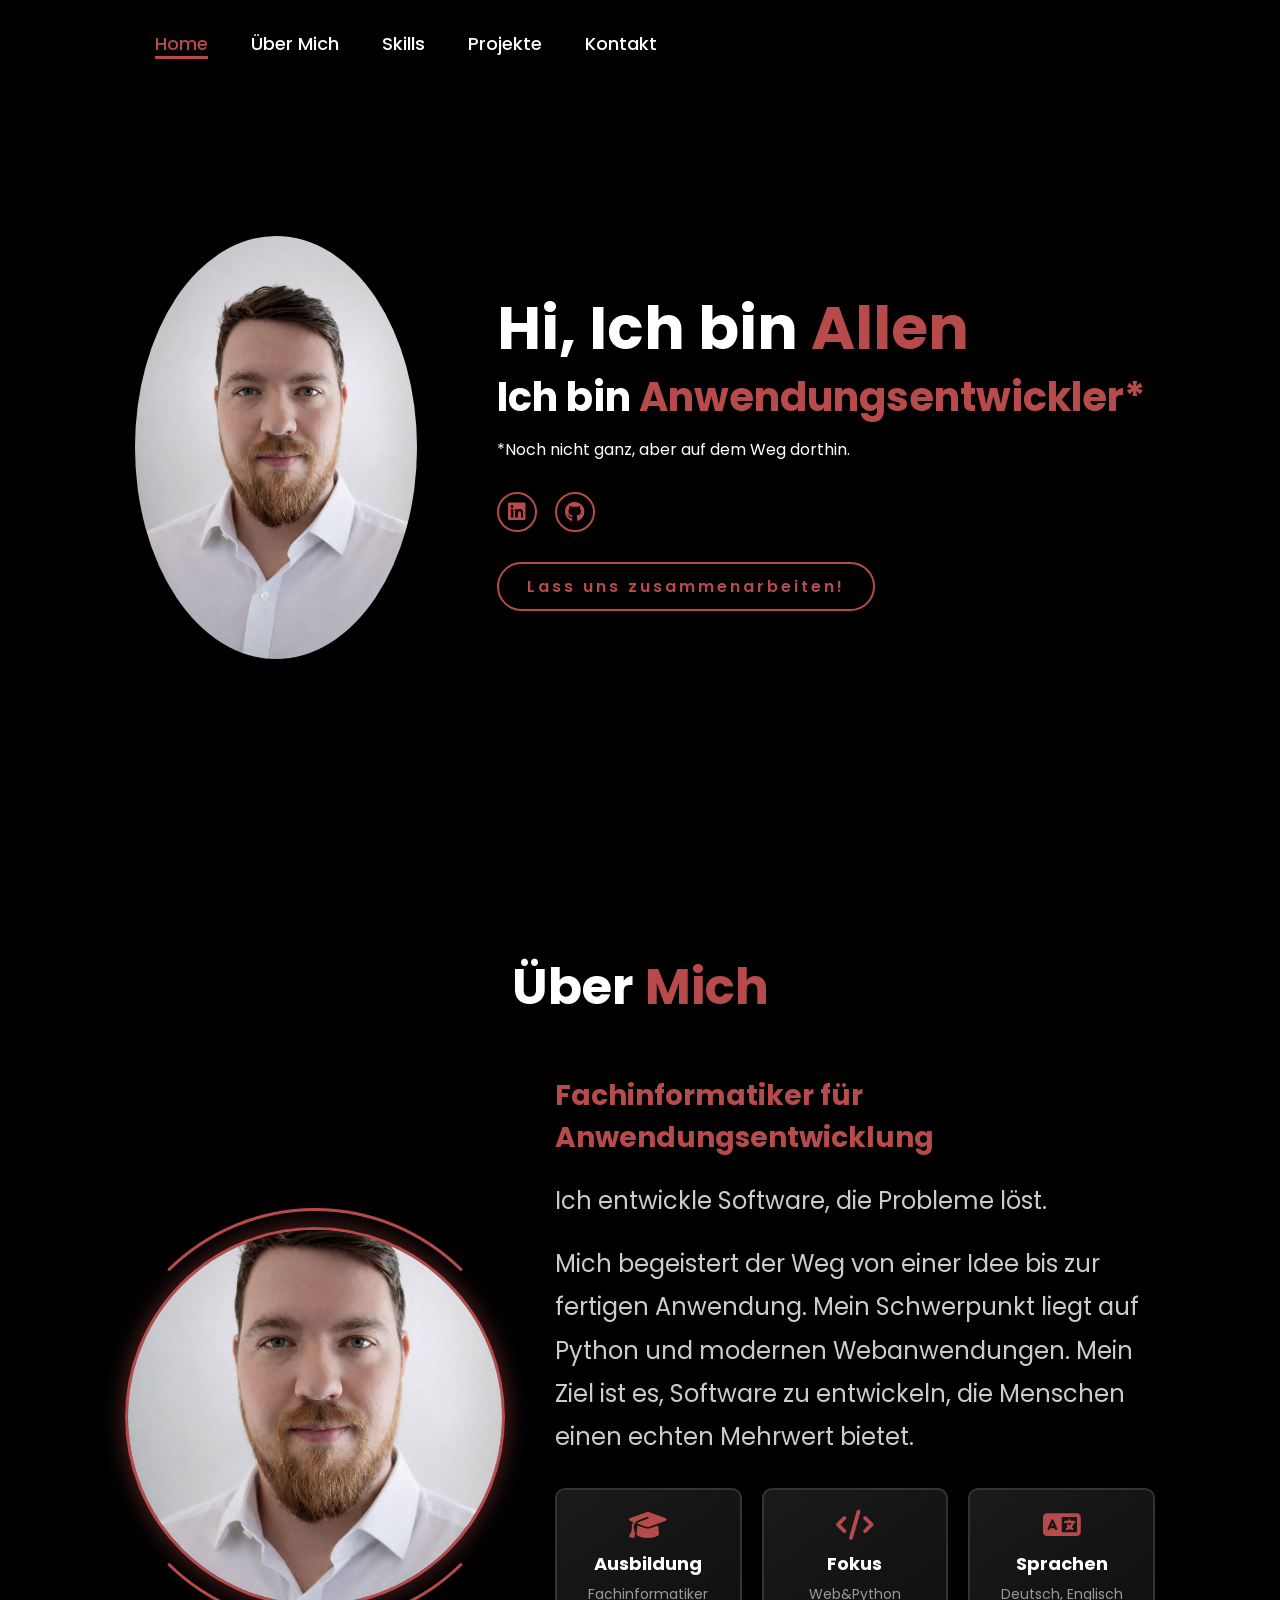
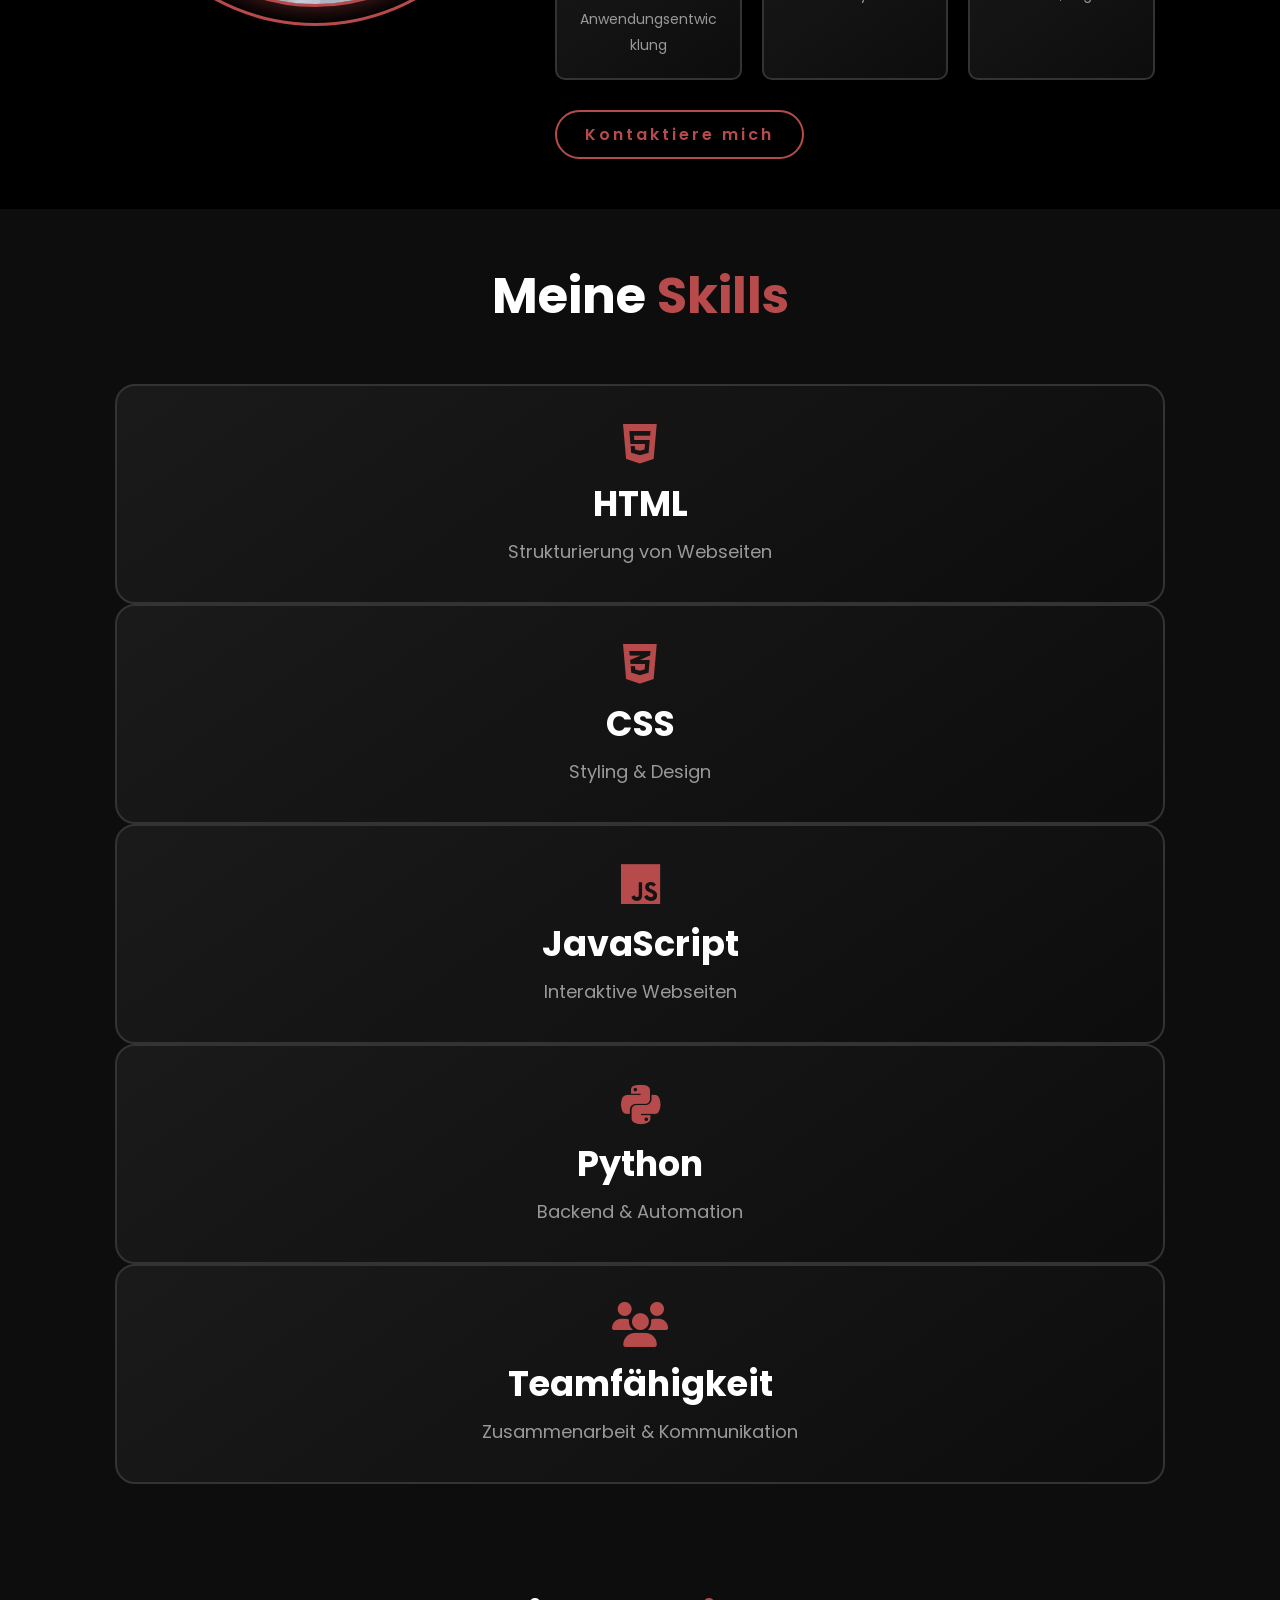
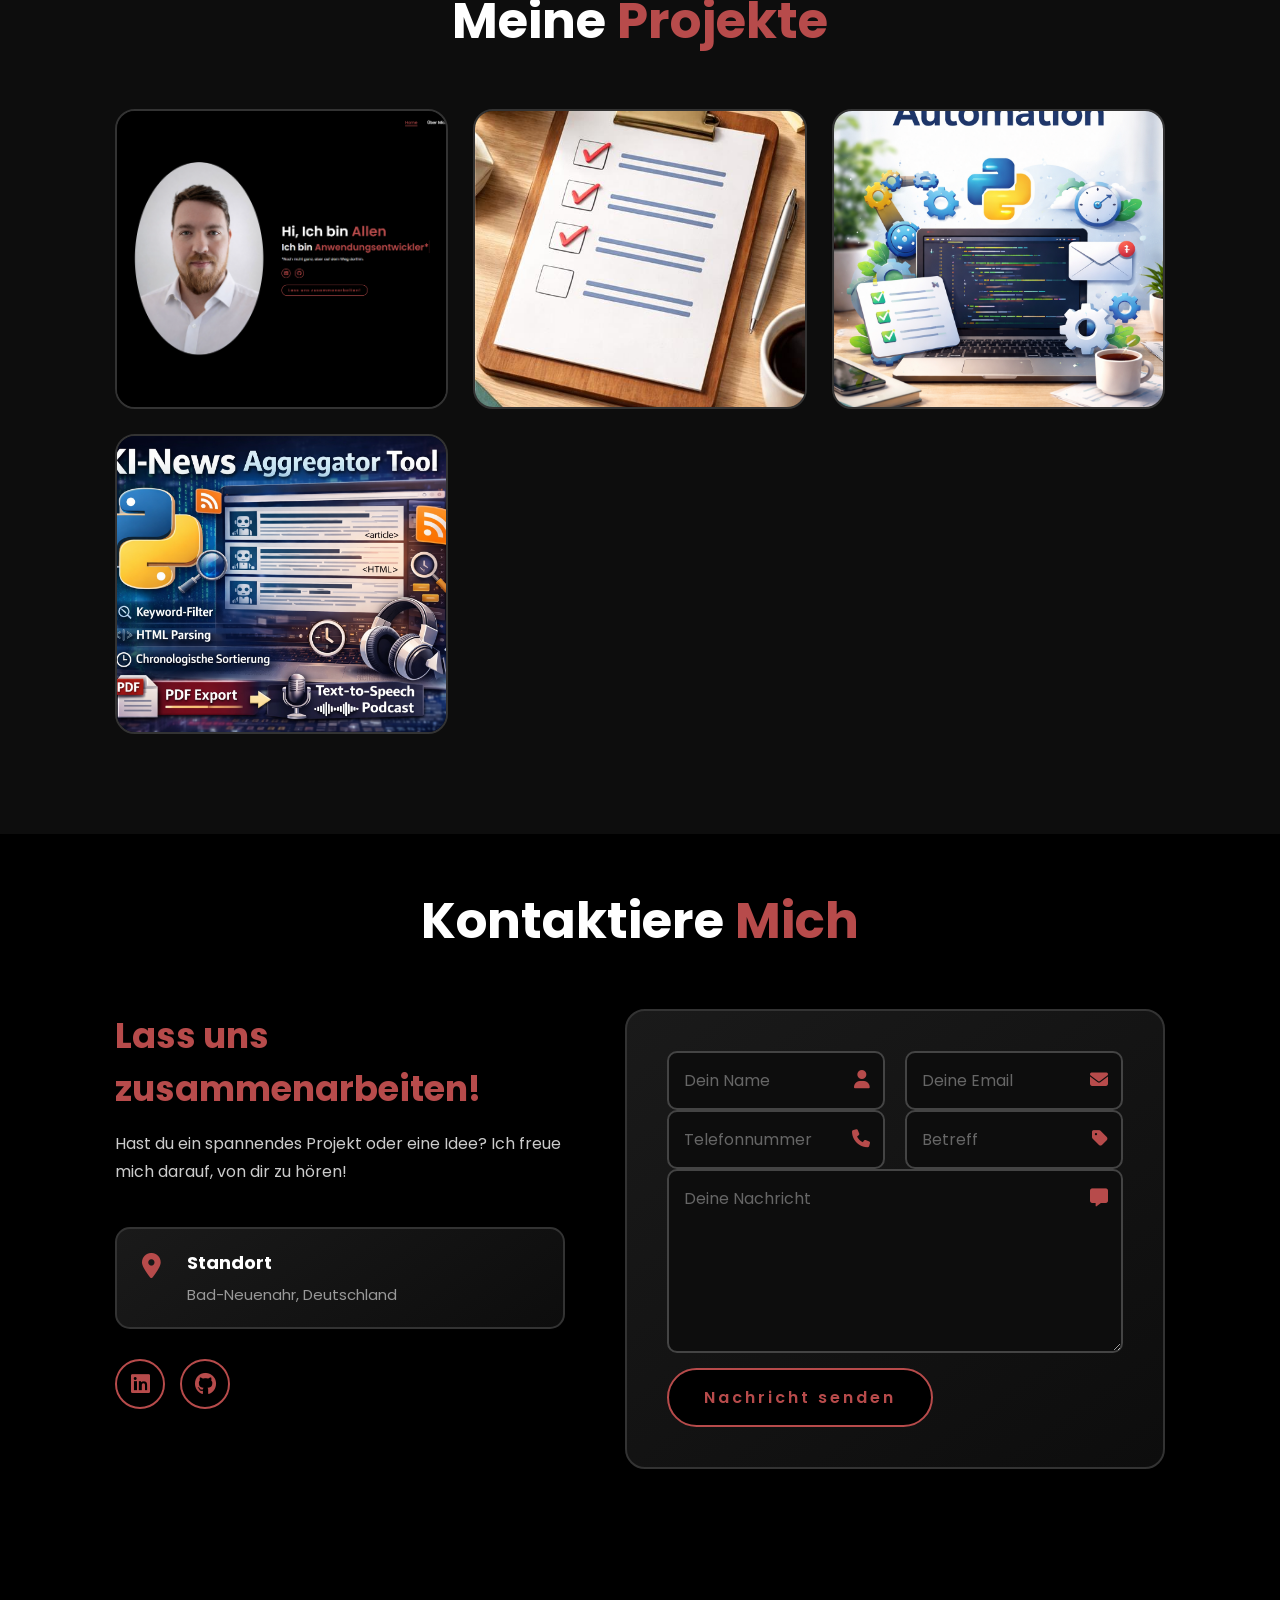
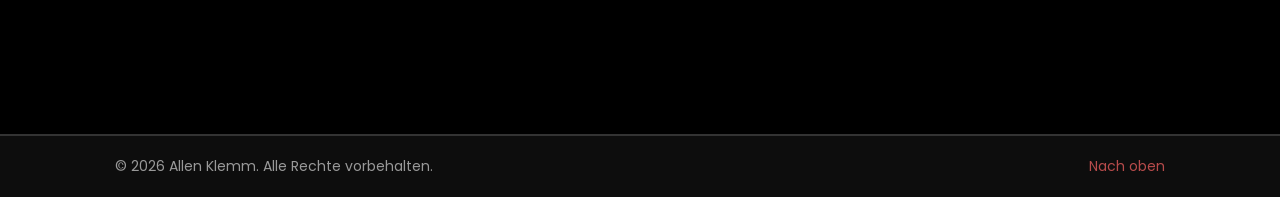
<file: index.html>
<!DOCTYPE html>
<html lang="de">
    
<head>
    <meta charset="UTF-8">
    <!-- Cookiebot -->
    <script id="Cookiebot" src="https://consent.cookiebot.com/uc.js" data-cbid="4f37562c-a52e-4c9e-8293-e21e7a0b76b9" data-blockingmode="auto" type="text/javascript"></script>
        <!-- Google tag (gtag.js) -->
    <script async src="https://www.googletagmanager.com/gtag/js?id=G-0ZQT8N6VKH"></script>
    <script>
    window.dataLayer = window.dataLayer || [];
    function gtag(){dataLayer.push(arguments);}
    gtag('js', new Date());

    gtag('config', 'G-0ZQT8N6VKH');
</script>
    <meta name="viewport" content="width=device-width, initial-scale=1.0">
    <link rel="stylesheet" href="https://cdnjs.cloudflare.com/ajax/libs/font-awesome/6.5.2/css/all.min.css">
    <link rel="stylesheet" href="style.css">
    <title>Portfolio Website</title>
</head>
<body>
    <header>
         <!-- <a href="#" class="logo">Allen</a> -->

        <nav>
            <a href="#home" class="active">Home</a>
            <a href="#about" >Über Mich</a>
            <a href="#skills" >Skills</a>
            <a href="#projekte" >Projekte</a>
            <a href="#kontakt" >Kontakt</a>
        </nav>
    </header>
    <section class="home" id="home">
        <div class="home-img">
            <img src="Resources/hero.jpg" alt="">
        </div>
        <div class="home-content">
            <h1>Hi, Ich bin <span>Allen</span></h1>
            <h3 class="typing-text">Ich bin <span></span></h3>
            <p>*Noch nicht ganz, aber auf dem Weg dorthin.</p>
            <div class="social-icons">
                <a href="https://www.linkedin.com/in/allen-klemm-3b681b373/" target="_blank"><i class="fa-brands fa-linkedin"></i></a>
                <a href="https://github.com/Voidelele" target="_blank"><i class="fa-brands fa-github"></i></a>
                <!-- <a href="#"><i class="fa-brands fa-x-twitter"></i></a>
                <a href="#"><i class="fa-brands fa-instagram"></i></a> -->
            </div>
            <a href="#kontakt" class="btn">Lass uns zusammenarbeiten!</a>
        </div>
    </section>

    <!-- ==================== Über Mich Section ==================== -->
    <section class="about" id="about">
        <h2 class="heading">Über <span>Mich</span></h2>
        
        <div class="about-container">
            <div class="about-img">
                <img src="Resources/hero.jpg" alt="Über mich">
                <span class="circle-spin"></span>
            </div>
            
            <div class="about-content">
                <h3>Fachinformatiker für Anwendungsentwicklung</h3>
                <p>
                    Ich entwickle Software, die Probleme löst.
                </p>
                <p>
                    Mich begeistert der Weg von einer Idee bis zur fertigen Anwendung.
                    Mein Schwerpunkt liegt auf Python und modernen Webanwendungen.
                    Mein Ziel ist es, Software zu entwickeln, die Menschen einen echten Mehrwert bietet.
                </p>
                
                <div class="about-info">
                    <div class="info-box">
                        <i class="fa-solid fa-graduation-cap"></i>
                        <h4>Ausbildung</h4>
                        <p>Fachinformatiker Anwendungsentwicklung</p>
                    </div>
                    <div class="info-box">
                        <i class="fa-solid fa-code"></i>
                        <h4>Fokus</h4>
                        <p>Web&Python</p>
                    </div>
                    <div class="info-box">
                        <i class="fa-solid fa-language"></i>
                        <h4>Sprachen</h4>
                        <p>Deutsch, Englisch</p>
                    </div>
                </div>
                
                <a href="#kontakt" class="btn">Kontaktiere mich</a>
            </div>
        </div>
    </section>

        <!-- Skills Section -->
    <section class="skills" id="skills">
        <h2 class="heading">Meine <span>Skills</span></h2>
        <div class="skill-card" data-percentage="60">
            <div class="card-inner">
                <div class="card-front">
                    <i class="fa-brands fa-html5"></i>
                    <h3>HTML</h3>
                    <p>Strukturierung von Webseiten</p>
                </div>
                <div class="card-back">
                    <div class="percentage-circle" style="--percentage: 60">
                        <svg width="120" height="120">
                            <circle class="circle-bg" cx="50" cy="50" r="45"></circle>
                            <circle class="circle-progress" cx="50" cy="50" r="45"></circle>
                        </svg>
                        <div class="percentage-text">60%</div>
                    </div>
                    <h3>HTML</h3>
                </div>
            </div>
        </div>
            <div class="skill-card" data-percentage="60">
                <div class="card-inner">
                    <div class="card-front">
                        <i class="fa-brands fa-css3-alt"></i>
                        <h3>CSS</h3>
                        <p>Styling & Design</p>
                    </div>
                    <div class="card-back">
                        <div class="percentage-circle" style="--percentage: 60">
                            <svg width="120" height="120">
                                <circle class="circle-bg" cx="50" cy="50" r="45"></circle>
                                <circle class="circle-progress" cx="50" cy="50" r="45"></circle>
                            </svg>
                            <div class="percentage-text">60%</div>
                        </div>
                        <h3>CSS</h3>
                    </div>
                </div>
            </div>
        <div class="skill-card" data-percentage="30">
            <div class="card-inner">
                <div class="card-front">
                    <i class="fa-brands fa-js"></i>
                    <h3>JavaScript</h3>
                    <p>Interaktive Webseiten</p>
                </div>
                <div class="card-back">
                    <div class="percentage-circle" style="--percentage:30">
                        <svg width="120" height="120">
                            <circle class="circle-bg" cx="50" cy="50" r="45"></circle>
                            <circle class="circle-progress" cx="50" cy="50" r="45"></circle>
                        </svg>
                        <div class="percentage-text">30%</div>
                    </div>
                    <h3>JavaScript</h3>
                </div>
            </div>
        </div>
        <div class="skill-card" data-percentage="75">
            <div class="card-inner">
                <div class="card-front">
                    <i class="fa-brands fa-python"></i>
                    <h3>Python</h3>
                    <p>Backend & Automation</p>
                </div>
                <div class="card-back">
                    <div class="percentage-circle" style="--percentage: 75">
                        <svg width="120" height="120">
                            <circle class="circle-bg" cx="50" cy="50" r="45"></circle>
                            <circle class="circle-progress" cx="50" cy="50" r="45"></circle>
                        </svg>
                        <div class="percentage-text">75%</div>
                    </div>
                    <h3>Python</h3>
                </div>
            </div>
        </div>
        <div class="skill-card" data-percentage="90">
            <div class="card-inner">
                <div class="card-front">
                    <i class="fa-solid fa-users"></i>
                    <h3>Teamfähigkeit</h3>
                    <p>Zusammenarbeit & Kommunikation</p>
                </div>
                <div class="card-back">
                    <div class="percentage-circle" style="--percentage: 90">
                        <svg width="120" height="120">
                            <circle class="circle-bg" cx="50" cy="50" r="45"></circle>
                            <circle class="circle-progress" cx="50" cy="50" r="45"></circle>
                        </svg>
                        <div class="percentage-text">90%</div>
                    </div>
                    <h3>Teamfähigkeit</h3>
                </div>
                
            </div>
        </div>
    </section>
    <!-- ==================== Projekte Section ==================== -->
    <section class="projekte" id="projekte">
        <h2 class="heading">Meine <span>Projekte</span></h2>
        
        <div class="projekte-container">
            <!-- Projekt 1 -->
            <div class="projekt-box">
                <img src="Resources/portfolio.png" alt="Projekt 1">
                <div class="projekt-layer">
                    <h4>Portfolio Website</h4>
                    <p>Eine moderne Portfolio-Website mit responsivem Design, entwickelt mit HTML, CSS und JavaScript.</p>
                    <div class="projekt-links">
                        <a href="https://voidelele.github.io/Portfolio/"><i class="fa-solid fa-link"></i></a>
                        <a href="https://github.com/Voidelele/Portfolio"><i class="fa-brands fa-github"></i></a>
                    </div>
                </div>
            </div>
            
            <!-- Projekt 2 -->
            <div class="projekt-box">
                <img src="Resources/todo.png" alt="Projekt 2">
                <div class="projekt-layer">
                    <h4>To-Do App</h4>
                    <p>Eine interaktive To-Do Liste mit lokaler Speicherung, erstellt mit JavaScript und modernem CSS.</p>
                    <div class="projekt-links">
                        <!-- <a href="#"><i class="fa-solid fa-link"></i></a> -->
                        <a href="#"><i class="fa-brands fa-github"></i></a>
                    </div>
                </div>
            </div>
            
            <!-- Projekt 3 -->
            <div class="projekt-box">
                <img src="Resources/python_automation_app.png" alt="Projekt 3">
                <div class="projekt-layer">
                    <h4>Python Automation</h4>
                    <p>Automatisierungs-Scripts für wiederkehrende Aufgaben, entwickelt mit Python.</p>
                    <div class="projekt-links">
                        <!-- <a href="#"><i class="fa-solid fa-link"></i></a> -->
                        <a href="#"><i class="fa-brands fa-github"></i></a>
                    </div>
                </div>
            </div>
            
                <!-- Projekt 4  -->
                <div class="projekt-box">
                <img src="Resources/AI_news_aggregator.png" alt="Projekt 4">
                <div class="projekt-layer">
                    <h3>AI News Scraper</h3>
                    <p>Automatisiertes Python-Tool zur täglichen Aggregation und Filterung von KI-News aus 7 RSS-Quellen. Keyword-basierte Filterung, HTML-Parsing und chronologische Sortierung. Geplante Erweiterung um PDF-Export und Text-to-Speech für Podcast-Format.</p>
                    <div class="projekt-links">
                        <!-- <a href="#"><i class="fa-solid fa-link"></i></a> -->
                        <a href="https://github.com/Voidelele/ai-news-aggregator"><i class="fa-brands fa-github"></i></a>
                    </div>
                </div>
            </div>
            
            <!-- Projekt 5 -->
            <!-- <div class="projekt-box">
                <img src="codecode.webp" alt="Projekt 5">
                <div class="projekt-layer">
                    <h4>Restaurant Website</h4>
                    <p>Eine elegante Restaurant-Website mit Menü, Reservierungssystem und Galerie.</p>
                    <div class="projekt-links">
                        <a href="#"><i class="fa-solid fa-link"></i></a>
                        <a href="#"><i class="fa-brands fa-github"></i></a>
                    </div>
                </div> -->
            </div>
            
            <!-- Projekt 6 -->
            <!-- <div class="projekt-box">
                <img src="codecode.webp" alt="Projekt 6">
                <div class="projekt-layer">
                    <h4>Quiz Game</h4>
                    <p>Ein interaktives Quiz-Spiel mit verschiedenen Kategorien und Score-Tracking.</p>
                    <div class="projekt-links">
                        <a href="#"><i class="fa-solid fa-link"></i></a>
                        <a href="#"><i class="fa-brands fa-github"></i></a>
                    </div>
                </div>
            </div> -->
        </div>
    </section>
    <!-- ==================== Kontakt Section ==================== -->
    <section class="kontakt" id="kontakt">
        <h2 class="heading">Kontaktiere <span>Mich</span></h2>
        
        <div class="kontakt-container">
            <div class="kontakt-info">
                <h3>Lass uns zusammenarbeiten!</h3>
                <p>Hast du ein spannendes Projekt oder eine Idee? Ich freue mich darauf, von dir zu hören!</p>
                
                <div class="info-items">
                     <!-- <div class="info-item">
                        <i class="fa-solid fa-envelope"></i>
                        <div>
                            <h4>Email</h4>
                            <p>deine.email@example.com</p>
                        </div> 
                    </div> -->
                    
                    <!-- <div class="info-item">
                        <i class="fa-solid fa-phone"></i>
                        <div>
                            <h4>Telefon</h4>
                            <p>+49 123 456789</p>
                        </div>
                    </div> -->
                    
                    <div class="info-item">
                        <i class="fa-solid fa-location-dot"></i>
                        <div>
                            <h4>Standort</h4>
                            <p>Bad-Neuenahr, Deutschland</p>
                        </div>
                    </div>
                </div>
                
                <div class="kontakt-social">
                    <a href="https://www.linkedin.com/in/allen-klemm-3b681b373/" target="_blank"><i class="fa-brands fa-linkedin"></i></a>
                    <a href="https://github.com/Voidelele" target="_blank"><i class="fa-brands fa-github"></i></a>
                    <!-- <a href="#"><i class="fa-brands fa-x-twitter"></i></a>
                    <a href="#"><i class="fa-brands fa-instagram"></i></a> -->
                </div>
            </div>

            <div class="kontakt-form">
                <form action="https://formspree.io/f/mdaggqqa" method="POST" autocomplete="on"></form>
                    <div class="input-group">
                        <div class="input-box">
                            <input type="text" name="name" autocomplete="name" placeholder="Dein Name" required>
                            <i class="fa-solid fa-user"></i>
                        </div>
                        
                        <div class="input-box">
                            <input type="email" name="email" autocomplete="email" placeholder="Deine Email" required>
                            <i class="fa-solid fa-envelope"></i>
                        </div>
                    </div>
                    
                    <div class="input-group">
                        <div class="input-box">
                            <input type="tel" name="phone" autocomplete="tel" placeholder="Telefonnummer">
                            <i class="fa-solid fa-phone"></i>
                        </div>
                        
                        <div class="input-box">
                            <input type="text" name="subject" autocomplete="off" placeholder="Betreff">
                            <i class="fa-solid fa-tag"></i>
                        </div>
                    </div>
                    
                    <div class="input-box textarea-box">
                        <textarea name="message" placeholder="Deine Nachricht" rows="6" required></textarea>
                        <i class="fa-solid fa-message"></i>
                    </div>
                    
                    <button type="submit" class="btn">Nachricht senden</button>
                </form>
            </div>  
        </div>
    </section>
    
    <!-- ==================== Footer ==================== -->
    <footer class="footer">
        <div class="footer-content">
            <p>&copy; 2026 Allen Klemm. Alle Rechte vorbehalten.</p>
            <div class="footer-links">
                <a href="#home">Nach oben</a>
            </div>
        </div>
    </footer>
<script>
        // Prevent default link behavior
        document.querySelectorAll('nav a').forEach(link => {
            link.addEventListener('click', function(e) {
                e.preventDefault();
                const targetId = this.getAttribute('href');
                const targetSection = document.querySelector(targetId);
                
                if (targetSection) {
                    targetSection.scrollIntoView({ behavior: 'smooth' });
                }
            });
        });
        
        // Für Touch-Geräte: Toggle beim Antippen
        document.querySelectorAll('.skill-card').forEach(card => {
            card.addEventListener('click', function() {
                if (window.innerWidth <= 768) {
                    this.classList.toggle('flipped');
                }
            });
        });
        
        // Active Navigation beim Scrollen
        const sections = document.querySelectorAll('section');
        const navLinks = document.querySelectorAll('nav a');
        
        window.addEventListener('scroll', () => {
            let current = '';
            
            sections.forEach(section => {
                const sectionTop = section.offsetTop;
                const sectionHeight = section.clientHeight;
                
                if (scrollY >= (sectionTop - 200)) {
                    current = section.getAttribute('id');
                }
            });
            
            navLinks.forEach(link => {
                link.classList.remove('active');
                if (link.getAttribute('href').includes(current)) {
                    link.classList.add('active');
                }
            });
        });
    </script>
</body>
</html>
</body>
</html>
</file>
<file: style.css>
@import url('https://fonts.googleapis.com/css2?family=Poppins:wght@100;200;300;400;500;600&display=swap');

*{
    margin: 0;
    padding: 0;
    box-sizing: border-box;
    text-decoration: none;
    border: none;
    outline: none;
    font-family: 'Poppins', sans-serif;
}

html{
    font-size: 62.5%;
    scroll-behavior: smooth;
}

body{
    width: 100%;
    height: 100vh;
    overflow-x: hidden;
    background-color: black;
    color: white;
}

header{
    margin-top: 20px;
    position: fixed;
    top: 0;
    left: 0;
    width: 100%;
    padding: 1rem 9%;
    background-color: transparent;
    filter: drop-shadow(10px);
    display: flex;
    justify-content: space-between;
    align-items: center;
    z-index: 100;
}

.logo{
    font-size: 3rem;
    color: #b74b4b;
    font-weight: 800;
    cursor: pointer;
    transition: 0.5s ease;
}

.logo:hover{
    transform: scale(1.1);
}

nav a{
    font-size: 1.8rem;
    color: white;
    margin-left: 4rem;
    font-weight: 500;
    transition: 0.3s ease;
    border-bottom: 3px solid transparent;
}

nav a:hover,
nav a.active{
    color: #b74b4b;
    border-bottom: 3px solid #b74b4b;
}

@media(max-width:995px){
    nav{
        position: absolute;
        display: none;
        top: 0;
        right: 0;
        width: 40%;
        border-left: 3px solid #b74b4b;
        border-bottom: 3px solid #b74b4b;
        border-bottom-left-radius: 2rem;
        padding: 1rem solid;
        background-color: #161616;
        border-top: 0.1rem solid rgba(0,0,0,0.1);
    }

    nav.active{
        display: block;
    }

    nav a{
        display: block;
        font-size: 2rem;
        margin: 3rem 0;
    }

    nav a:hover,
    nav a.active{
        padding: 1rem;
        border-radius: 0.5rem;
        border-bottom: 0.5rem solid #b74b4b;
    }
}

section{
    min-height: 100vh;
    padding: 5rem 9% 5rem;
}

.home{
    display: flex;
    justify-content: center;
    align-items: center;
    gap: 8rem;
    background-color: black;
}

.home .home-content h1{
    font-size: 6rem;
    font-weight: 700;
    line-height: 1.3;
}

span{
    color: #b74b4b;
}

.home-content h3{
    font-size: 4rem;
    margin-bottom: 1rem;
    font-weight: 700;
}

.home-content p{
    font-size: 1.6rem;
}

.home-img{
    border-radius: 50%;
}

.home-img img{
    position: relative;
    width: 22vw;
    border-radius: 50%;
    box-shadow: 0 0 25px solid #b74b4b;
    cursor: pointer;
    transition: 0.2s linear;
}

.home-img img:hover{
    font-size: 1.8rem;
    font-weight: 500;
}

.social-icons a{
    display: inline-flex;
    justify-content: center;
    align-items: center;
    width: 4rem;
    height: 4rem;
    background-color: transparent;
    border: 0.2rem solid #b74b4b;
    font-size: 2rem;
    border-radius: 50%;
    margin: 3rem 1.5rem 3rem 0;
    transition: 0.3s ease;
    color: #b74b4b;
}

.social-icons a:hover{
    color: black;
    transform: scale(1.3) translateY(-5px);
    background-color: #b74b4b;
    box-shadow: 0  0 25px #b74b4b;
}

.btn{
    display: inline-block;
    padding: 1rem 2.8rem;
    background-color: black;
    border-radius: 4rem;
    font-size: 1.6rem;
    color: #b74b4b;
    letter-spacing: 0.3rem;
    font-weight: 600;
    border: 2px solid #b74b4b;
    transition: 0.3s ease;
    cursor: pointer;
}

.btn:hover{
    transform: scale3d(1.03);
    background-color: #b74b4b;
    color: black;
    box-shadow: 0 0 25px #b74b4b;
}

.typing-text{
    font-size: 34px;
    font-weight: 600;
    min-width: 280px;
}

.typing-text span{
    position: relative;
}

.typing-text span::before{
    content: "Anwendungsentwickler*";
    color: #b74b4b;
    animation: words 20s infinite;
}

.typing-text span::after{
    content: "";
    background-color: black;
    position: absolute;
    width: calc(100% + 8px);
    height: 100%;
    border-left: 3px solid black;
    right: -8;
    animation: cursor 0.6s infinite;
}

@keyframes cursor{
    to{
        border-left: 3px solid #b74b4b;
    }
}

/*  @keyframes words{
    0%, 20%{
        content: "In der Umschulung";
    }
    21%, 40%{
        content: "zum";
    }
    41%, 60%{
        content: "Fachinformatiker";
    }
    61%, 80%{
        content: "Anwendungsentwicklung";
    }
    81%, 100%{
        content: "";
    } 

    }  */


@media (max-width: 1000px){
    .home{
        gap: 4rem;
    }
}

@media(max-width:995px){
    .home{
        flex-direction: column;
        margin: 5rem 2rem;
        text-align: center;  
    }

    .home .home-content h3{
        font-size: 2.5rem;
    }

    .home-content h1{
        font-size: 5rem;
    }
    
    .home-content{
        display: flex;  
        flex-direction: column;  
        align-items: center;  
    }

    .home-img img{
        width: 60vw;
        margin-top: 4rem;
    }
}
/* ==================== Über Mich Section ==================== */
.about {
    background-color: black;
}

.about-container {
    display: flex;
    justify-content: center;
    align-items: center;
    gap: 5rem;
}

.about-img {
    position: relative;
    width: 35vw;
    height: 35vw;
    max-width: 380px;
    max-height: 380px;
}

.about-img img {
    width: 100%;
    height: 100%;
    border-radius: 50%;
    object-fit: cover;
    border: 3px solid #b74b4b;
    box-shadow: 0 0 25px rgba(183, 75, 75, 0.5);
}

.circle-spin {
    position: absolute;
    top: 50%;
    left: 50%;
    transform: translate(-50%, -50%);
    width: 110%;
    height: 110%;
    border-radius: 50%;
    border: 3px solid transparent;
    border-top: 3px solid #b74b4b;
    border-bottom: 3px solid #b74b4b;
    animation: spin 8s linear infinite;
}

@keyframes spin {
    0% {
        transform: translate(-50%, -50%) rotate(0deg);
    }
    100% {
        transform: translate(-50%, -50%) rotate(360deg);
    }
}

.about-content {
    flex: 1;
    max-width: 600px;
}

.about-content h3 {
    font-size: 2.8rem;
    margin-bottom: 2rem;
    color: #b74b4b;
}

.about-content p {
    font-size: 2.4rem;
    margin-bottom: 2rem;
    line-height: 1.8;
    color: #ccc;
}

.about-info {
    display: grid;
    grid-template-columns: repeat(auto-fit, minmax(150px, 1fr));
    gap: 2rem;
    margin: 3rem 0;
}

.info-box {
    background: linear-gradient(145deg, #1a1a1a, #0d0d0d);
    padding: 2rem;
    border-radius: 1rem;
    border: 2px solid #333;
    text-align: center;
    transition: 0.3s ease;
}

.info-box:hover {
    border-color: #b74b4b;
    transform: translateY(-5px);
    box-shadow: 0 0 20px rgba(183, 75, 75, 0.3);
}

.info-box i {
    font-size: 3rem;
    color: #b74b4b;
    margin-bottom: 1rem;
}

.info-box h4 {
    font-size: 1.8rem;
    margin-bottom: 0.5rem;
}

.info-box p {
    font-size: 1.4rem;
    color: #999;
    margin: 0;
    word-wrap: break-word;
    overflow-wrap: break-word;
    hyphens: auto;
}

/* Responsive für Über Mich */
@media (max-width: 995px) {
    .about-container {
        flex-direction: column;
        gap: 3rem;
    }
    
    .about-img {
        width: 60vw;
        height: 60vw;
    }
    
    .about-content h3 {
        font-size: 2.5rem;
    }
    
    .about-info {
        grid-template-columns: 1fr;
    }
}

/* Skills Section */
.skills {
    background-color: #0d0d0d;
}

.heading {
    font-size: 5rem;
    text-align: center;
    margin-bottom: 5rem;
}

.skills-container {
    display: grid;
    grid-template-columns: repeat(3, 1fr);
    gap: 2.5rem;
    max-width: 1200px;
    margin: 0 auto;
}

.skill-card {
    position: relative;
    height: 220px;
    perspective: 1000px;
}

.card-inner {
    position: relative;
    width: 100%;
    height: 100%;
    transition: transform 1s;
    transform-style: preserve-3d;
}

.skill-card:hover .card-inner,
.skill-card.flipped .card-inner {
    transform: rotateX(180deg);
}

.card-front,
.card-back {
    position: absolute;
    width: 100%;
    height: 100%;
    backface-visibility: hidden;
    border-radius: 2rem;
    display: flex;
    flex-direction: column;
    justify-content: center;
    align-items: center;
    padding: 3rem 2rem;
}

.card-front {
    background: linear-gradient(145deg, #1a1a1a, #0d0d0d);
    border: 2px solid #333;
    transition: border 0.3s ease;
}

.skill-card:hover .card-front {
    border: 2px solid #b74b4b;
    box-shadow: 0 0 30px rgba(183, 75, 75, 0.3);
}

.card-front i {
    font-size: 4.5rem;
    color: #b74b4b;
    margin-bottom: 1rem;
}

.card-front h3 {
    font-size: 3.5rem;
    margin-bottom: 0.8rem;
}

.card-front p {
    font-size: 1.8rem;
    color: #999;
    text-align: center;
}

.card-back {
    background: linear-gradient(145deg, #b74b4b, #8f3939);
    transform: rotateX(180deg);
    border: 2px solid #b74b4b;
    box-shadow: 0 0 30px rgba(183, 75, 75, 0.5);
}

.percentage-circle {
    position: relative;
    width: 100px;
    height: 100px;
    margin-bottom: 1.5rem;
}

.percentage-circle svg {
    transform: rotate(-90deg);
    width: 100px;
    height: 100px;
}

.percentage-circle circle {
    fill: none;
    stroke-width: 10;
}

.circle-bg {
    stroke: rgba(255, 255, 255, 0.1);
}

.circle-progress {
    stroke: white;
    stroke-linecap: round;
    stroke-dasharray: 282.743;
    stroke-dashoffset: 282.743;
    transition: stroke-dashoffset 0.6s ease;
}

.skill-card:hover .circle-progress,
.skill-card.flipped .circle-progress {
    stroke-dashoffset: calc(282.743 - (282.743 * var(--percentage)) / 100);
}

.percentage-text {
    position: absolute;
    top: 50%;
    left: 50%;
    transform: translate(-50%, -50%);
    font-size: 2.5rem;
    font-weight: 700;
    color: white;
}

.card-back h3 {
    font-size: 2.4rem;
    color: white;
    font-weight: 600;
}

/* Responsive für Skills */
@media (max-width: 768px) {
    .heading {
        font-size: 3.5rem;
    }
    
    .skills-container {
        grid-template-columns: repeat(2, 1fr);
        gap: 2rem;
    }
}

@media (max-width: 500px) {
    .skills-container {
        grid-template-columns: 1fr;
    }
}

/* ==================== Projekte Section ==================== */
.projekte {
    background-color: #0d0d0d;
}

.projekte-container {
    display: grid;
    grid-template-columns: repeat(3, 1fr);
    gap: 2.5rem;
    max-width: 1200px;
    margin: 0 auto;
}

.projekt-box {
    position: relative;
    border-radius: 2rem;
    overflow: hidden;
    height: 300px;
    cursor: pointer;
    border: 2px solid #333;
    transition: 0.3s ease;
}

.projekt-box:hover {
    border-color: #b74b4b;
    box-shadow: 0 0 30px rgba(183, 75, 75, 0.4);
    transform: scale(1.02);
}

.projekt-box img {
    width: 100%;
    height: 100%;
    object-fit: cover;
    transition: 0.5s ease;
    filter: brightness(1);
}

.projekt-box:hover img {
    transform: scale(1.1);
    filter: brightness(0.25);
}

.projekt-layer {
    position: absolute;
    bottom: 0;
    left: 0;
    width: 100%;
    height: 100%;
    background: transparent;
    display: flex;
    flex-direction: column;
    justify-content: flex-end;
    align-items: center;
    text-align: center;
    padding: 0 4rem 4rem;
    opacity: 0;
    transition: 0.5s ease;
}

.projekt-box:hover .projekt-layer {
    opacity: 1;
}

.projekt-layer h4 {
    font-size: 2.5rem;
    color: white;
    margin-bottom: 1rem;
}

.projekt-layer p {
    font-size: 1.4rem;
    color: #ccc;
    margin-bottom: 2rem;
    line-height: 1.6;
}

.projekt-links {
    display: flex;
    gap: 1.5rem;
}

.projekt-links a {
    display: inline-flex;
    justify-content: center;
    align-items: center;
    width: 5rem;
    height: 5rem;
    background-color: white;
    border-radius: 50%;
    transition: 0.3s ease;
}

.projekt-links a i {
    font-size: 2rem;
    color: #b74b4b;
}

.projekt-links a:hover {
    background-color: #b74b4b;
    transform: scale(1.2);
}

.projekt-links a:hover i {
    color: white;
}

/* Responsive für Projekte */
@media (max-width: 995px) {
    .projekte-container {
        grid-template-columns: repeat(2, 1fr);
    }
}

@media (max-width: 600px) {
    .projekte-container {
        grid-template-columns: 1fr;
    }
    
    .projekt-layer {
        padding: 0 2rem 2rem;
    }
    
    .projekt-layer h4 {
        font-size: 2rem;
    }
    
    .projekt-layer p {
        font-size: 1.2rem;
    }
}

/* ==================== Kontakt Section ==================== */
.kontakt {
    background-color: black;
}

.kontakt-container {
    display: grid;
    grid-template-columns: 1fr 1.2fr;
    gap: 6rem;
    align-items: start;
    max-width: 1400px;
    margin: 0 auto;
}

.kontakt-info h3 {
    font-size: 3.5rem;
    color: #b74b4b;
    margin-bottom: 1.5rem;
}

.kontakt-info > p {
    font-size: 1.6rem;
    color: #ccc;
    margin-bottom: 4rem;
    line-height: 1.8;
}

.info-items {
    display: flex;
    flex-direction: column;
    gap: 2rem;
    margin-bottom: 3rem;
}

.info-item {
    display: flex;
    align-items: flex-start;
    gap: 2rem;
    background: linear-gradient(145deg, #1a1a1a, #0d0d0d);
    padding: 2rem 2.5rem;
    border-radius: 1.5rem;
    border: 2px solid #333;
    transition: 0.3s ease;
}

.info-item:hover {
    border-color: #b74b4b;
    transform: translateX(10px);
    box-shadow: 0 0 20px rgba(183, 75, 75, 0.3);
}

.info-item i {
    font-size: 2.5rem;
    color: #b74b4b;
    min-width: 2.5rem;
    margin-top: 0.5rem;
}

.info-item div {
    flex: 1;
}

.info-item h4 {
    font-size: 1.8rem;
    margin-bottom: 0.8rem;
    color: white;
}

.info-item p {
    font-size: 1.5rem;
    color: #999;
    margin: 0;
    line-height: 1.5;
}

.kontakt-social {
    display: flex;
    gap: 1.5rem;
    margin-top: 2rem;
}

.kontakt-social a {
    display: inline-flex;
    justify-content: center;
    align-items: center;
    width: 5rem;
    height: 5rem;
    background-color: transparent;
    border: 0.2rem solid #b74b4b;
    font-size: 2.2rem;
    border-radius: 50%;
    color: #b74b4b;
    transition: 0.3s ease;
}

.kontakt-social a:hover {
    color: black;
    transform: scale(1.2) translateY(-5px);
    background-color: #b74b4b;
    box-shadow: 0 0 25px #b74b4b;
}

.kontakt-form {
    background: linear-gradient(145deg, #1a1a1a, #0d0d0d);
    padding: 4rem;
    border-radius: 2rem;
    border: 2px solid #333;
}

.kontakt-form form {
    display: flex;
    flex-direction: column;
    gap: 2rem;
}

.input-group {
    display: grid;
    grid-template-columns: 1fr 1fr;
    gap: 2rem;
}

.input-box {
    position: relative;
}

.input-box input,
.textarea-box textarea {
    width: 100%;
    padding: 1.5rem 4.5rem 1.5rem 1.5rem;
    font-size: 1.6rem;
    color: white;
    background-color: #0d0d0d;
    border: 2px solid #444;
    border-radius: 1rem;
    outline: none;
    transition: 0.3s ease;
}

.input-box input::placeholder,
.textarea-box textarea::placeholder {
    color: #666;
}

.input-box input:focus,
.textarea-box textarea:focus {
    border-color: #b74b4b;
    box-shadow: 0 0 15px rgba(183, 75, 75, 0.3);
}

.input-box i,
.textarea-box i {
    position: absolute;
    right: 1.5rem;
    top: 50%;
    transform: translateY(-50%);
    font-size: 1.8rem;
    color: #b74b4b;
}

.textarea-box {
    position: relative;
    grid-column: 1 / -1;
}

.textarea-box i {
    top: 2rem;
    transform: none;
}

.textarea-box textarea {
    resize: vertical;
    min-height: 180px;
}

.kontakt-form .btn {
    margin-top: 1rem;
    align-self: flex-start;
    padding: 1.5rem 3.5rem;
}

/* Responsive für Kontakt */
@media (max-width: 1200px) {
    .kontakt-container {
        gap: 4rem;
    }
}

@media (max-width: 995px) {
    .kontakt-container {
        grid-template-columns: 1fr;
        gap: 4rem;
    }
    
    .kontakt-form {
        padding: 3rem 2rem;
    }
    
    .input-group {
        grid-template-columns: 1fr;
    }
}

@media (max-width: 600px) {
    .kontakt-info h3 {
        font-size: 2.5rem;
    }
    
    .info-item {
        padding: 2rem;
    }
    
    .kontakt-form {
        padding: 2.5rem 1.5rem;
    }
}


/* ==================== Footer ==================== */
.footer {
    background-color: #0d0d0d;
    padding: 2rem 9%;
    border-top: 2px solid #333;
}

.footer-content {
    display: flex;
    justify-content: space-between;
    align-items: center;
    flex-wrap: wrap;
}

.footer-content p {
    font-size: 1.4rem;
    color: #999;
}

.footer-links a {
    font-size: 1.4rem;
    color: #b74b4b;
    transition: 0.3s ease;
}

.footer-links a:hover {
    color: white;
}

/* Responsive für Kontakt */
@media (max-width: 995px) {
    .kontakt-container {
        grid-template-columns: 1fr;
        gap: 3rem;
    }
    
    .input-group {
        grid-template-columns: 1fr;
    }
    
    .footer-content {
        flex-direction: column;
        gap: 1rem;
        text-align: center;
    }
}
</file>
